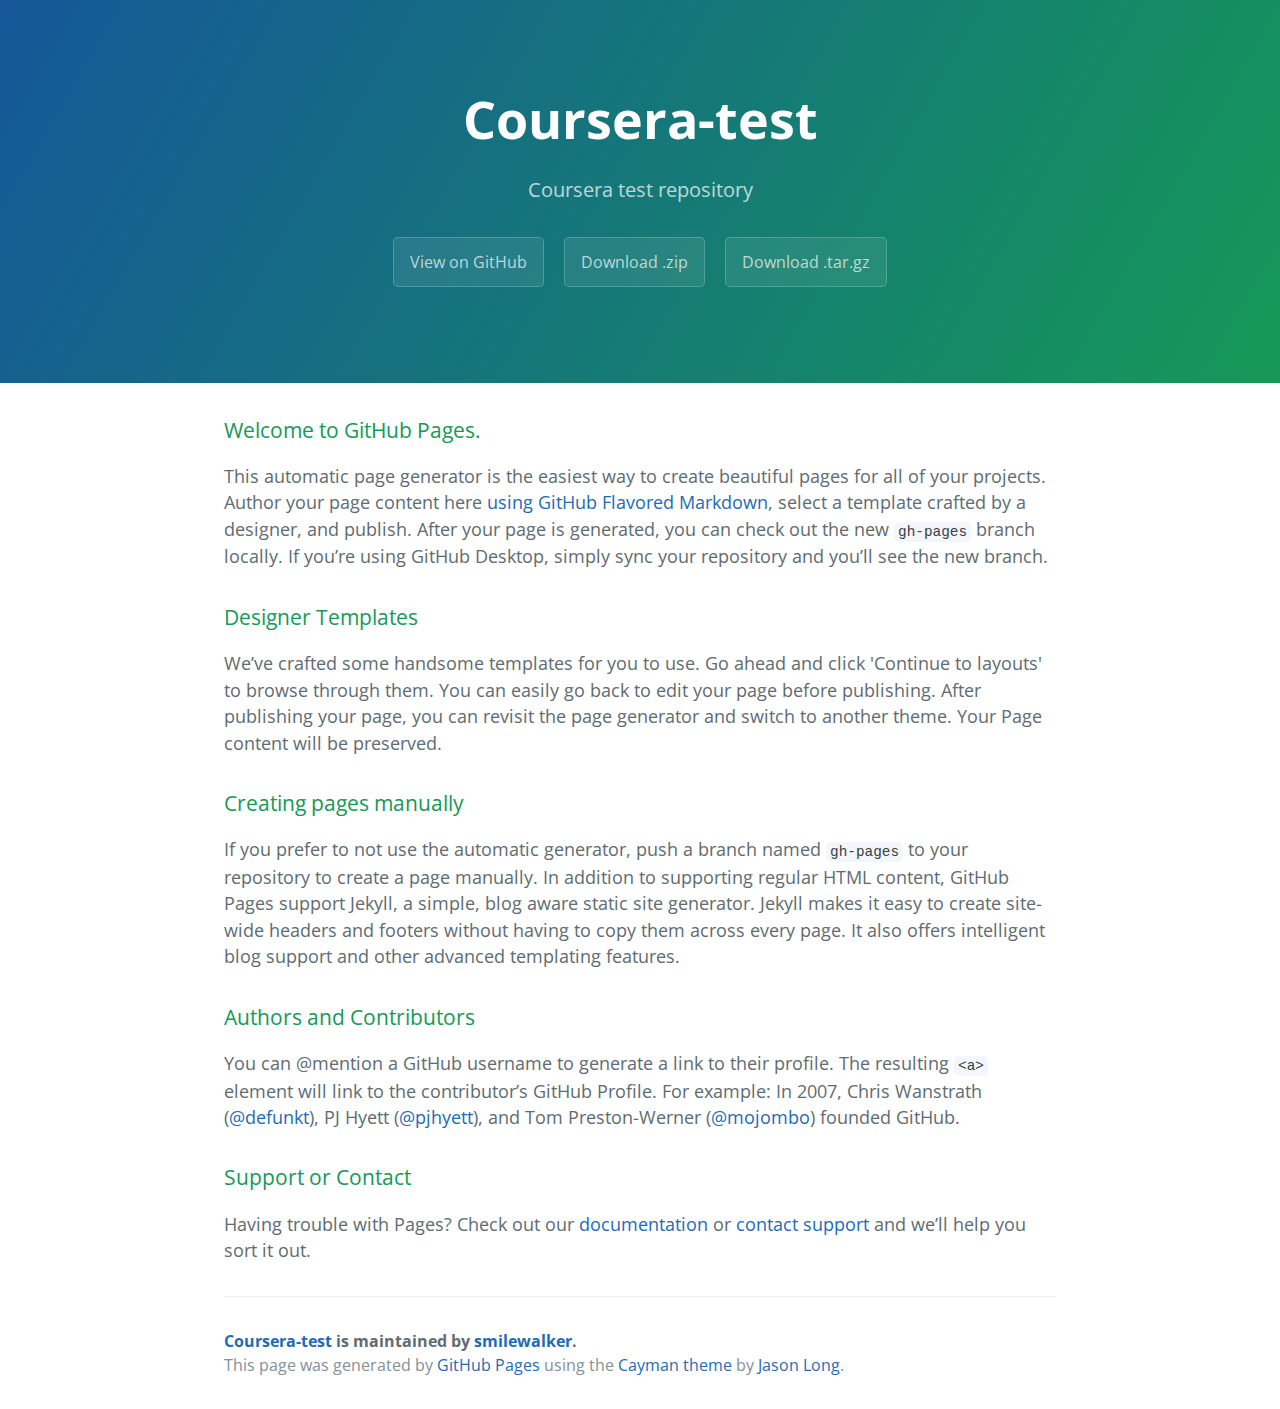
<file: index.html>
<!DOCTYPE html>
<html lang="en-us">
  <head>
    <meta charset="UTF-8">
    <title>Coursera-test by smilewalker</title>
    <meta name="viewport" content="width=device-width, initial-scale=1">
    <link rel="stylesheet" type="text/css" href="stylesheets/normalize.css" media="screen">
    <link href='https://fonts.googleapis.com/css?family=Open+Sans:400,700' rel='stylesheet' type='text/css'>
    <link rel="stylesheet" type="text/css" href="stylesheets/stylesheet.css" media="screen">
    <link rel="stylesheet" type="text/css" href="stylesheets/github-light.css" media="screen">
  </head>
  <body>
    <section class="page-header">
      <h1 class="project-name">Coursera-test</h1>
      <h2 class="project-tagline">Coursera test repository</h2>
      <a href="https://github.com/smilewalker/coursera-test" class="btn">View on GitHub</a>
      <a href="https://github.com/smilewalker/coursera-test/zipball/master" class="btn">Download .zip</a>
      <a href="https://github.com/smilewalker/coursera-test/tarball/master" class="btn">Download .tar.gz</a>
    </section>

    <section class="main-content">
      <h3>
<a id="welcome-to-github-pages" class="anchor" href="#welcome-to-github-pages" aria-hidden="true"><span aria-hidden="true" class="octicon octicon-link"></span></a>Welcome to GitHub Pages.</h3>

<p>This automatic page generator is the easiest way to create beautiful pages for all of your projects. Author your page content here <a href="https://guides.github.com/features/mastering-markdown/">using GitHub Flavored Markdown</a>, select a template crafted by a designer, and publish. After your page is generated, you can check out the new <code>gh-pages</code> branch locally. If you’re using GitHub Desktop, simply sync your repository and you’ll see the new branch.</p>

<h3>
<a id="designer-templates" class="anchor" href="#designer-templates" aria-hidden="true"><span aria-hidden="true" class="octicon octicon-link"></span></a>Designer Templates</h3>

<p>We’ve crafted some handsome templates for you to use. Go ahead and click 'Continue to layouts' to browse through them. You can easily go back to edit your page before publishing. After publishing your page, you can revisit the page generator and switch to another theme. Your Page content will be preserved.</p>

<h3>
<a id="creating-pages-manually" class="anchor" href="#creating-pages-manually" aria-hidden="true"><span aria-hidden="true" class="octicon octicon-link"></span></a>Creating pages manually</h3>

<p>If you prefer to not use the automatic generator, push a branch named <code>gh-pages</code> to your repository to create a page manually. In addition to supporting regular HTML content, GitHub Pages support Jekyll, a simple, blog aware static site generator. Jekyll makes it easy to create site-wide headers and footers without having to copy them across every page. It also offers intelligent blog support and other advanced templating features.</p>

<h3>
<a id="authors-and-contributors" class="anchor" href="#authors-and-contributors" aria-hidden="true"><span aria-hidden="true" class="octicon octicon-link"></span></a>Authors and Contributors</h3>

<p>You can @mention a GitHub username to generate a link to their profile. The resulting <code>&lt;a&gt;</code> element will link to the contributor’s GitHub Profile. For example: In 2007, Chris Wanstrath (<a href="https://github.com/defunkt" class="user-mention">@defunkt</a>), PJ Hyett (<a href="https://github.com/pjhyett" class="user-mention">@pjhyett</a>), and Tom Preston-Werner (<a href="https://github.com/mojombo" class="user-mention">@mojombo</a>) founded GitHub.</p>

<h3>
<a id="support-or-contact" class="anchor" href="#support-or-contact" aria-hidden="true"><span aria-hidden="true" class="octicon octicon-link"></span></a>Support or Contact</h3>

<p>Having trouble with Pages? Check out our <a href="https://help.github.com/pages">documentation</a> or <a href="https://github.com/contact">contact support</a> and we’ll help you sort it out.</p>

      <footer class="site-footer">
        <span class="site-footer-owner"><a href="https://github.com/smilewalker/coursera-test">Coursera-test</a> is maintained by <a href="https://github.com/smilewalker">smilewalker</a>.</span>

        <span class="site-footer-credits">This page was generated by <a href="https://pages.github.com">GitHub Pages</a> using the <a href="https://github.com/jasonlong/cayman-theme">Cayman theme</a> by <a href="https://twitter.com/jasonlong">Jason Long</a>.</span>
      </footer>

    </section>

  
  </body>
</html>
</file>
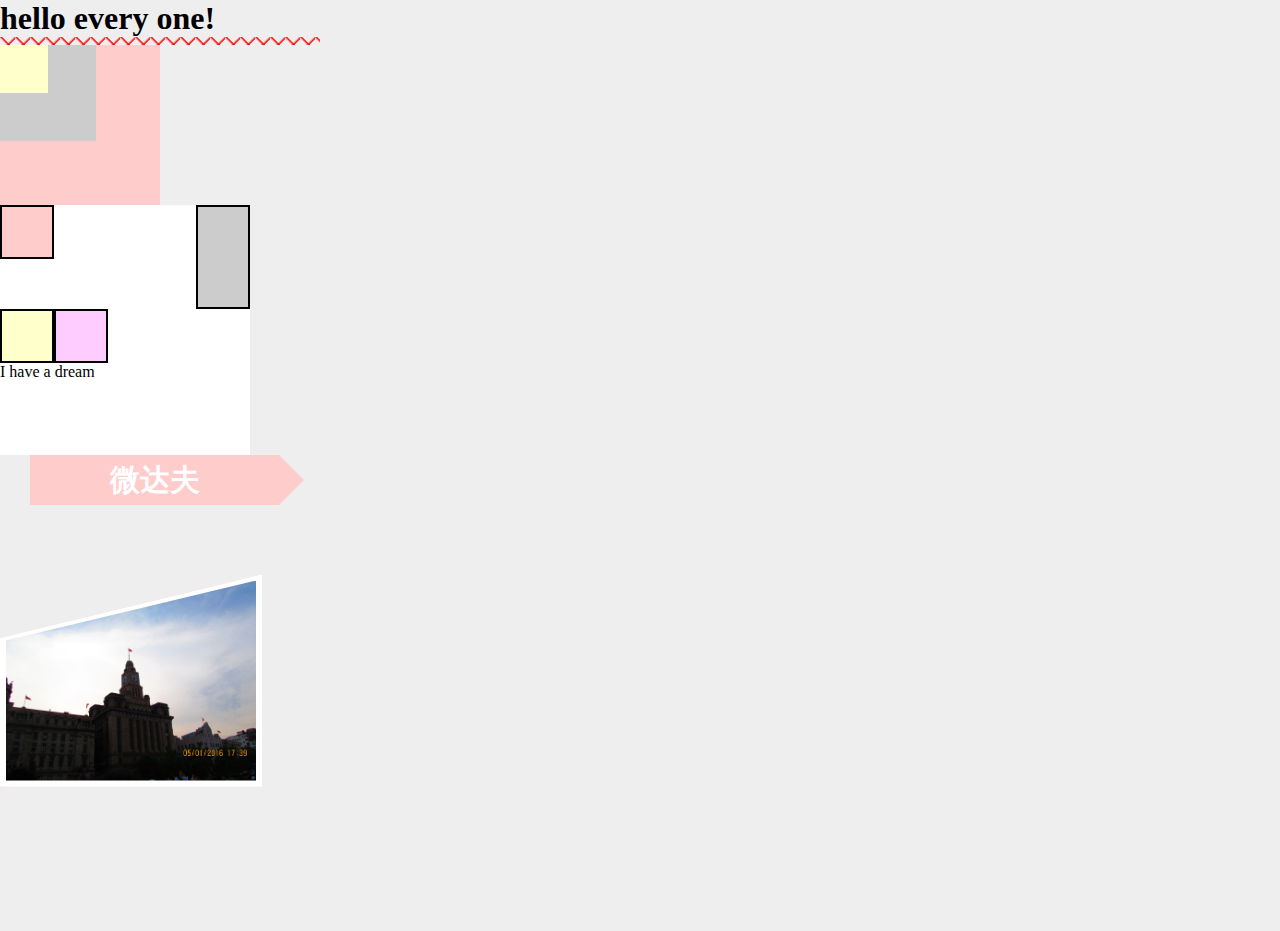
<file: site/index.html>
<!DOCTYPE html>
<html>
<head>
	<title>hello coursera</title>
	<link rel="stylesheet" type="text/css" href="css/style.css">
</head>
<body>
<h1>hello every one!</h1>

<div class="wave"></div>

<div class="wrap1">
	<div class="wrap2">
		<div class="wrap3">
		</div>
	</div>
</div>

<div class="float-wrap">
	<p class="p1"></p>
	<p class="p2"></p>
	<p class="p3"></p>
	<p class="p4"></p>
	<section>I have a dream</section>
</div>

<div class="rec-wrap">
	<p>微达夫</p>
</div>

<div class="rec-pic">
	<div class="pic"></div>
</div>

<script type="text/javascript" src="js/main.js"></script>
</body>
</html>
</file>
<file: stylesheets/stylesheet.css>
* {
  box-sizing: border-box; }

body {
  padding: 0;
  margin: 0;
  font-family: "Open Sans", "Helvetica Neue", Helvetica, Arial, sans-serif;
  font-size: 16px;
  line-height: 1.5;
  color: #606c71; }

a {
  color: #1e6bb8;
  text-decoration: none; }
  a:hover {
    text-decoration: underline; }

.btn {
  display: inline-block;
  margin-bottom: 1rem;
  color: rgba(255, 255, 255, 0.7);
  background-color: rgba(255, 255, 255, 0.08);
  border-color: rgba(255, 255, 255, 0.2);
  border-style: solid;
  border-width: 1px;
  border-radius: 0.3rem;
  transition: color 0.2s, background-color 0.2s, border-color 0.2s; }
  .btn + .btn {
    margin-left: 1rem; }

.btn:hover {
  color: rgba(255, 255, 255, 0.8);
  text-decoration: none;
  background-color: rgba(255, 255, 255, 0.2);
  border-color: rgba(255, 255, 255, 0.3); }

@media screen and (min-width: 64em) {
  .btn {
    padding: 0.75rem 1rem; } }

@media screen and (min-width: 42em) and (max-width: 64em) {
  .btn {
    padding: 0.6rem 0.9rem;
    font-size: 0.9rem; } }

@media screen and (max-width: 42em) {
  .btn {
    display: block;
    width: 100%;
    padding: 0.75rem;
    font-size: 0.9rem; }
    .btn + .btn {
      margin-top: 1rem;
      margin-left: 0; } }

.page-header {
  color: #fff;
  text-align: center;
  background-color: #159957;
  background-image: linear-gradient(120deg, #155799, #159957); }

@media screen and (min-width: 64em) {
  .page-header {
    padding: 5rem 6rem; } }

@media screen and (min-width: 42em) and (max-width: 64em) {
  .page-header {
    padding: 3rem 4rem; } }

@media screen and (max-width: 42em) {
  .page-header {
    padding: 2rem 1rem; } }

.project-name {
  margin-top: 0;
  margin-bottom: 0.1rem; }

@media screen and (min-width: 64em) {
  .project-name {
    font-size: 3.25rem; } }

@media screen and (min-width: 42em) and (max-width: 64em) {
  .project-name {
    font-size: 2.25rem; } }

@media screen and (max-width: 42em) {
  .project-name {
    font-size: 1.75rem; } }

.project-tagline {
  margin-bottom: 2rem;
  font-weight: normal;
  opacity: 0.7; }

@media screen and (min-width: 64em) {
  .project-tagline {
    font-size: 1.25rem; } }

@media screen and (min-width: 42em) and (max-width: 64em) {
  .project-tagline {
    font-size: 1.15rem; } }

@media screen and (max-width: 42em) {
  .project-tagline {
    font-size: 1rem; } }

.main-content :first-child {
  margin-top: 0; }
.main-content img {
  max-width: 100%; }
.main-content h1, .main-content h2, .main-content h3, .main-content h4, .main-content h5, .main-content h6 {
  margin-top: 2rem;
  margin-bottom: 1rem;
  font-weight: normal;
  color: #159957; }
.main-content p {
  margin-bottom: 1em; }
.main-content code {
  padding: 2px 4px;
  font-family: Consolas, "Liberation Mono", Menlo, Courier, monospace;
  font-size: 0.9rem;
  color: #383e41;
  background-color: #f3f6fa;
  border-radius: 0.3rem; }
.main-content pre {
  padding: 0.8rem;
  margin-top: 0;
  margin-bottom: 1rem;
  font: 1rem Consolas, "Liberation Mono", Menlo, Courier, monospace;
  color: #567482;
  word-wrap: normal;
  background-color: #f3f6fa;
  border: solid 1px #dce6f0;
  border-radius: 0.3rem; }
  .main-content pre > code {
    padding: 0;
    margin: 0;
    font-size: 0.9rem;
    color: #567482;
    word-break: normal;
    white-space: pre;
    background: transparent;
    border: 0; }
.main-content .highlight {
  margin-bottom: 1rem; }
  .main-content .highlight pre {
    margin-bottom: 0;
    word-break: normal; }
.main-content .highlight pre, .main-content pre {
  padding: 0.8rem;
  overflow: auto;
  font-size: 0.9rem;
  line-height: 1.45;
  border-radius: 0.3rem; }
.main-content pre code, .main-content pre tt {
  display: inline;
  max-width: initial;
  padding: 0;
  margin: 0;
  overflow: initial;
  line-height: inherit;
  word-wrap: normal;
  background-color: transparent;
  border: 0; }
  .main-content pre code:before, .main-content pre code:after, .main-content pre tt:before, .main-content pre tt:after {
    content: normal; }
.main-content ul, .main-content ol {
  margin-top: 0; }
.main-content blockquote {
  padding: 0 1rem;
  margin-left: 0;
  color: #819198;
  border-left: 0.3rem solid #dce6f0; }
  .main-content blockquote > :first-child {
    margin-top: 0; }
  .main-content blockquote > :last-child {
    margin-bottom: 0; }
.main-content table {
  display: block;
  width: 100%;
  overflow: auto;
  word-break: normal;
  word-break: keep-all; }
  .main-content table th {
    font-weight: bold; }
  .main-content table th, .main-content table td {
    padding: 0.5rem 1rem;
    border: 1px solid #e9ebec; }
.main-content dl {
  padding: 0; }
  .main-content dl dt {
    padding: 0;
    margin-top: 1rem;
    font-size: 1rem;
    font-weight: bold; }
  .main-content dl dd {
    padding: 0;
    margin-bottom: 1rem; }
.main-content hr {
  height: 2px;
  padding: 0;
  margin: 1rem 0;
  background-color: #eff0f1;
  border: 0; }

@media screen and (min-width: 64em) {
  .main-content {
    max-width: 64rem;
    padding: 2rem 6rem;
    margin: 0 auto;
    font-size: 1.1rem; } }

@media screen and (min-width: 42em) and (max-width: 64em) {
  .main-content {
    padding: 2rem 4rem;
    font-size: 1.1rem; } }

@media screen and (max-width: 42em) {
  .main-content {
    padding: 2rem 1rem;
    font-size: 1rem; } }

.site-footer {
  padding-top: 2rem;
  margin-top: 2rem;
  border-top: solid 1px #eff0f1; }

.site-footer-owner {
  display: block;
  font-weight: bold; }

.site-footer-credits {
  color: #819198; }

@media screen and (min-width: 64em) {
  .site-footer {
    font-size: 1rem; } }

@media screen and (min-width: 42em) and (max-width: 64em) {
  .site-footer {
    font-size: 1rem; } }

@media screen and (max-width: 42em) {
  .site-footer {
    font-size: 0.9rem; } }
</file>
<file: stylesheets/github-light.css>
/*
The MIT License (MIT)

Copyright (c) 2016 GitHub, Inc.

Permission is hereby granted, free of charge, to any person obtaining a copy
of this software and associated documentation files (the "Software"), to deal
in the Software without restriction, including without limitation the rights
to use, copy, modify, merge, publish, distribute, sublicense, and/or sell
copies of the Software, and to permit persons to whom the Software is
furnished to do so, subject to the following conditions:

The above copyright notice and this permission notice shall be included in all
copies or substantial portions of the Software.

THE SOFTWARE IS PROVIDED "AS IS", WITHOUT WARRANTY OF ANY KIND, EXPRESS OR
IMPLIED, INCLUDING BUT NOT LIMITED TO THE WARRANTIES OF MERCHANTABILITY,
FITNESS FOR A PARTICULAR PURPOSE AND NONINFRINGEMENT. IN NO EVENT SHALL THE
AUTHORS OR COPYRIGHT HOLDERS BE LIABLE FOR ANY CLAIM, DAMAGES OR OTHER
LIABILITY, WHETHER IN AN ACTION OF CONTRACT, TORT OR OTHERWISE, ARISING FROM,
OUT OF OR IN CONNECTION WITH THE SOFTWARE OR THE USE OR OTHER DEALINGS IN THE
SOFTWARE.

*/

.pl-c /* comment */ {
  color: #969896;
}

.pl-c1 /* constant, variable.other.constant, support, meta.property-name, support.constant, support.variable, meta.module-reference, markup.raw, meta.diff.header */,
.pl-s .pl-v /* string variable */ {
  color: #0086b3;
}

.pl-e /* entity */,
.pl-en /* entity.name */ {
  color: #795da3;
}

.pl-smi /* variable.parameter.function, storage.modifier.package, storage.modifier.import, storage.type.java, variable.other */,
.pl-s .pl-s1 /* string source */ {
  color: #333;
}

.pl-ent /* entity.name.tag */ {
  color: #63a35c;
}

.pl-k /* keyword, storage, storage.type */ {
  color: #a71d5d;
}

.pl-s /* string */,
.pl-pds /* punctuation.definition.string, string.regexp.character-class */,
.pl-s .pl-pse .pl-s1 /* string punctuation.section.embedded source */,
.pl-sr /* string.regexp */,
.pl-sr .pl-cce /* string.regexp constant.character.escape */,
.pl-sr .pl-sre /* string.regexp source.ruby.embedded */,
.pl-sr .pl-sra /* string.regexp string.regexp.arbitrary-repitition */ {
  color: #183691;
}

.pl-v /* variable */ {
  color: #ed6a43;
}

.pl-id /* invalid.deprecated */ {
  color: #b52a1d;
}

.pl-ii /* invalid.illegal */ {
  color: #f8f8f8;
  background-color: #b52a1d;
}

.pl-sr .pl-cce /* string.regexp constant.character.escape */ {
  font-weight: bold;
  color: #63a35c;
}

.pl-ml /* markup.list */ {
  color: #693a17;
}

.pl-mh /* markup.heading */,
.pl-mh .pl-en /* markup.heading entity.name */,
.pl-ms /* meta.separator */ {
  font-weight: bold;
  color: #1d3e81;
}

.pl-mq /* markup.quote */ {
  color: #008080;
}

.pl-mi /* markup.italic */ {
  font-style: italic;
  color: #333;
}

.pl-mb /* markup.bold */ {
  font-weight: bold;
  color: #333;
}

.pl-md /* markup.deleted, meta.diff.header.from-file */ {
  color: #bd2c00;
  background-color: #ffecec;
}

.pl-mi1 /* markup.inserted, meta.diff.header.to-file */ {
  color: #55a532;
  background-color: #eaffea;
}

.pl-mdr /* meta.diff.range */ {
  font-weight: bold;
  color: #795da3;
}

.pl-mo /* meta.output */ {
  color: #1d3e81;
}
</file>
<file: site/css/style.css>
* {
	padding: 0;
	margin: 0;
}
body {
	width: 100%;
	height: 100%;
	background-color: #eee;
}
.wave {
	width: 20rem;
	height: 7.5px;
	background-size: 15px 15px;
	background-repeat: repeat-x;
	background-image: linear-gradient(135deg, transparent 45%, red 55%, transparent 60%), linear-gradient(45deg, transparent 45%, red 55%, transparent 60%);
}

.wrap1 {
	width: 10rem;
	height: 10rem;
	background-color: #fcc;
}

.wrap2 {
	width: 6rem;
	height: 6rem;
	background-color: #ccc;
}

.wrap3 {
	width: 3rem;
	height: 3rem;
	background-color: #ffc;
}

.test-img {
	padding: 1rem;
	background-color: #fff;
}

.float-wrap {
	width: 250px;
	height: 250px;
	background-color: #fff;
}
.float-wrap p {
	width: 50px;
	height: 50px;
	border: 2px solid #000;
	/*float: left;*/
}
.float-wrap section {
	clear: left;
}
.float-wrap .p1 { 
	background-color: #fcc; 
	float: left;
}
.float-wrap .p2 { 
	background-color: #ccc; 
	float: right;
	height: 100px;
	/*clear: left;*/
}
.float-wrap .p3 { 
	background-color: #ffc; 
	float: left;
	clear: right;
}
.float-wrap .p4 { 
	background-color: #fcf; 
	float: left;
}

.rec-wrap {
	width: 250px;
	height: 50px;
	position: relative;
	margin-left: 30px;
	margin-bottom: 70px;
	background-color: #fcc;
	/*transform: skew(-10deg) rotate(-8deg);*/
	/*transform-origin: left bottom;*/
}
.rec-wrap:before {
	content: '';
	position: absolute;
	top: 0;
	right: -49px;
	width: 0;
	height: 0;
	border: 25px solid transparent;
	border-left: 25px solid #fcc;
}
.rec-wrap p {
	text-align: center;
	line-height: 50px;
	font-size: 30px;
	font-weight: bold;
	color: #fff;
}

.rec-pic {
	position: relative;
	width: 250px;
	height: 200px;
	/*margin-bottom: 50px;*/
	border: 6px solid #fff;
	background-color: #fcc;
	/*animation: star 1s alternate infinite;*/
	/*-webkit-clip-path: circle(100px at 0px 0px);*/
	/*-webkit-clip-path: inset(10%  round 20px );*/
	/*-webkit-clip-path: ellipse(2px at 50px 50px);*/
	-webkit-clip-path: polygon(100% 0, 100% 100%, 0 100%, 0 30%);

}
.rec-pic:before {
	content: '';
	position: absolute;
	z-index: -1;
	top: -50px;
	left: 0;
	width: 0;
	height: 0;
	border: 200px solid #fff;

	/*border-left: 25px solid #fcc;*/
}
.pic {
	width: 250px;
	height: 200px;
	background: url(../images/pic.jpg) no-repeat center;
	background-size: cover;
	-webkit-clip-path: polygon(100% 0, 100% 100%, 0 100%, 0 30%);

}
/*
@keyframes star {
	0% {
	-webkit-clip-path: polygon(50% 0, 60% 30%, 100% 30%, 65% 60%, 75% 100%, 50% 75%, 25% 100%, 35% 60%, 0 30%, 40% 30%);

	}
	100% {
	-webkit-clip-path: polygon(50% 10%, 60% 20%, 80% 30%, 65% 50%, 65% 80%, 50% 76%, 35% 80%, 35% 50%, 20% 30%, 40% 20%);
	}
}*/
</file>
